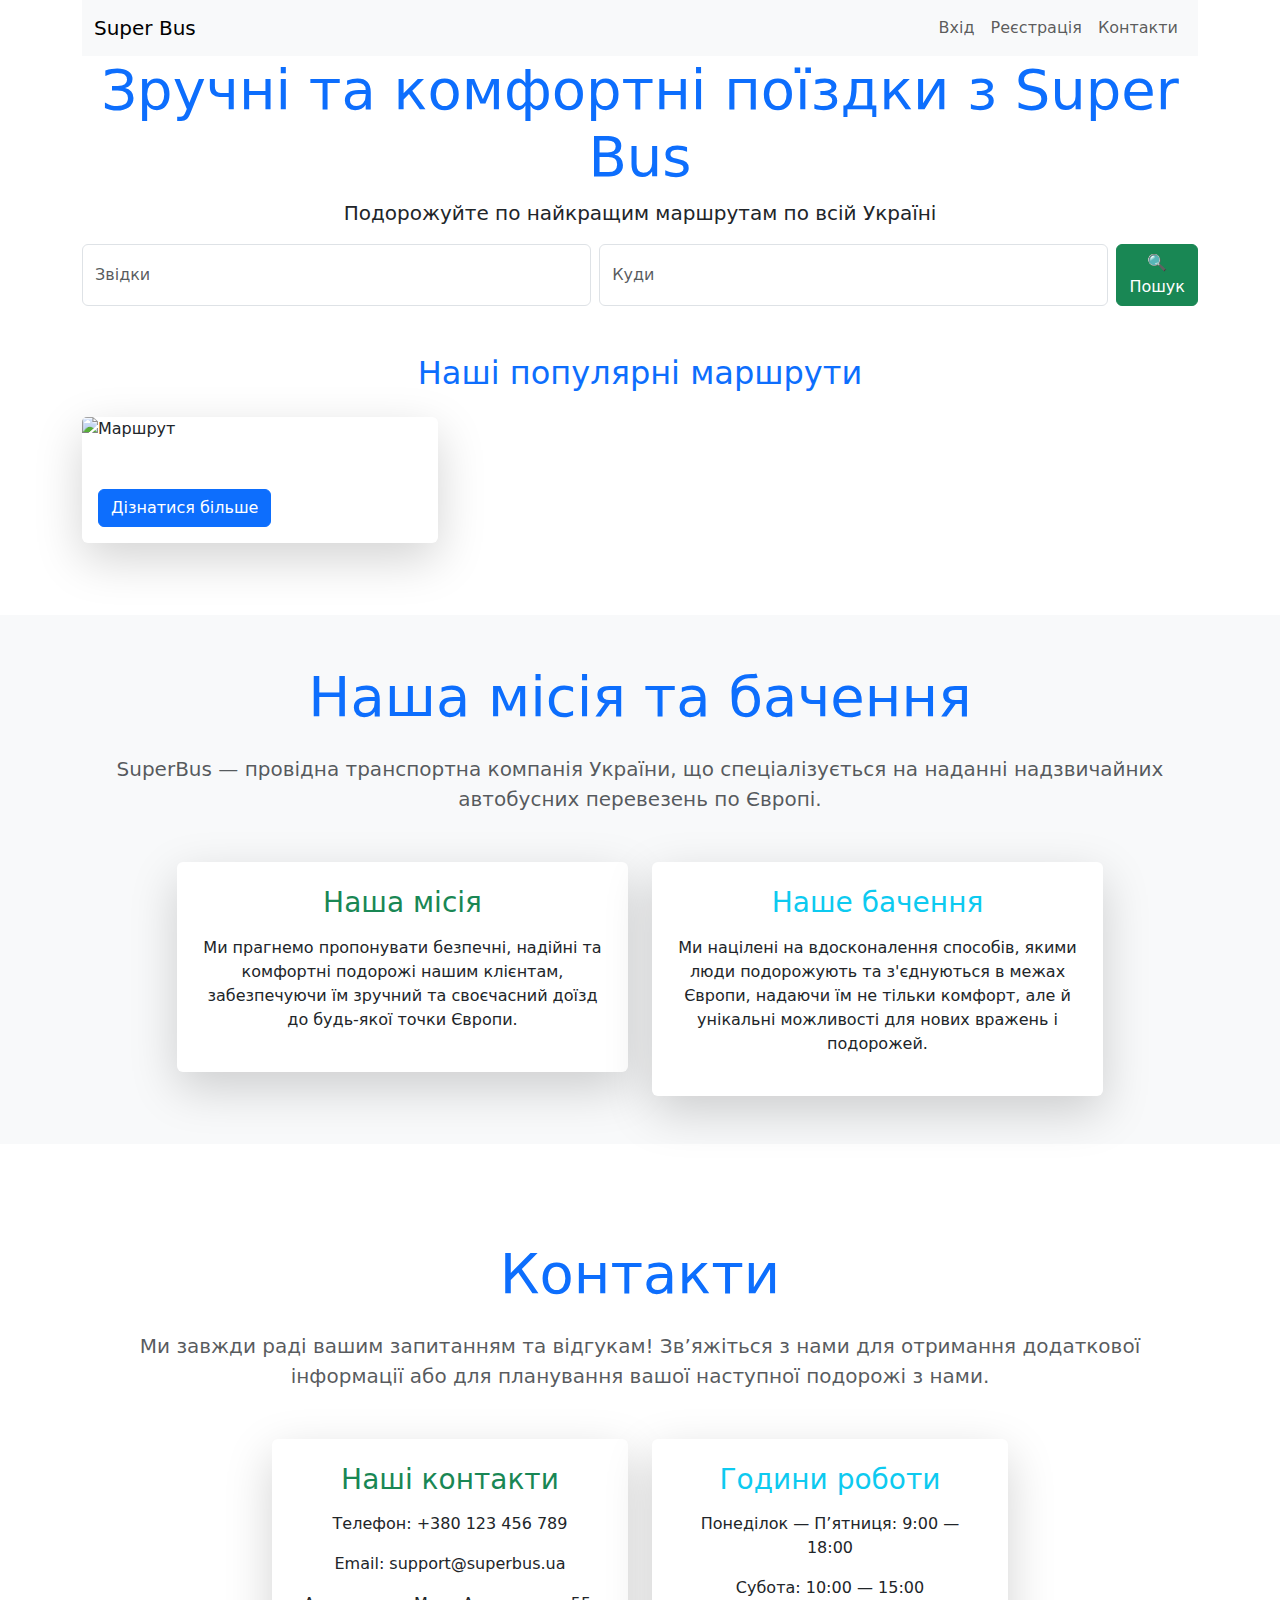
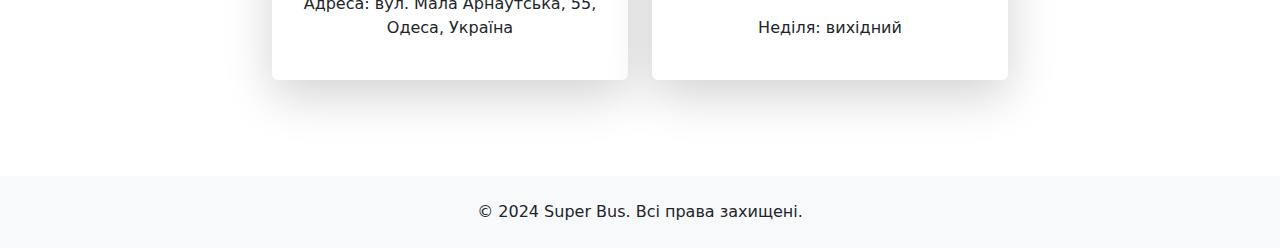
<file: src/main/resources/templates/index.html>
<!DOCTYPE html>
<html lang="uk" xmlns:th="http://www.w3.org/1999/xhtml">
    <head>
        <meta charset="UTF-8">
        <meta name="viewport" content="width=device-width, initial-scale=1.0">
        <title>Super Bus</title>
        <link href="https://cdn.jsdelivr.net/npm/bootstrap@5.3.0-alpha1/dist/css/bootstrap.min.css" rel="stylesheet">
        <link rel="stylesheet" th:href="@{/css/style.css}">
    </head>
    <body>
        <header>
            <div class="container">
                <nav class="navbar navbar-expand-lg navbar-light bg-light">
                    <div class="container-fluid">
                        <a class="navbar-brand" href="#">Super Bus</a>
                        <button class="navbar-toggler" type="button" data-bs-toggle="collapse" data-bs-target="#navbarNav"
                                aria-controls="navbarNav" aria-expanded="false" aria-label="Toggle navigation">
                            <span class="navbar-toggler-icon"></span>
                        </button>
                        <div class="collapse navbar-collapse" id="navbarNav">
                            <ul class="navbar-nav ms-auto">
                                <li class="nav-item">
                                    <a class="nav-link" href="#" data-bs-toggle="modal" data-bs-target="#loginModal">Вхід</a>
                                </li>
                                <li class="nav-item">
                                    <a class="nav-link" href="#" data-bs-toggle="modal" data-bs-target="#registerModal">Реєстрація</a>
                                </li>
                                <li class="nav-item">
                                    <a class="nav-link" href="#">Контакти</a>
                                </li>
                            </ul>
                        </div>
                    </div>
                </nav>
            </div>
        </header>

        <main>
            <!-- Секція банера -->
            <section class="jumbotron text-center banner-section">
                <div class="container">
                    <h1 class="display-4 text-primary">Зручні та комфортні поїздки з Super Bus</h1>
                    <p class="lead">Подорожуйте по найкращим маршрутам по всій Україні</p>

                    <!-- Форма для введення маршруту -->
                    <form id="searchForm" action="/routes" method="get" class="d-flex justify-content-center search-form">
                        <input type="text" id="from" name="from" placeholder="Звідки" class="form-control me-2" >
                        <input type="text" id="to" name="to" placeholder="Куди" class="form-control me-2" >
                        <button type="submit" class="btn btn-success">🔍 Пошук</button>
                    </form>
                </div>
            </section>

            <section class="container my-5">
                <h2 class="text-center mb-4 text-primary">Наші популярні маршрути</h2>
                <div class="row">
                    <div th:each="route : ${routes}" class="col-md-4 mb-4">
                        <div class="card shadow-lg border-0 h-100 route-card">
                            <img th:src="@{'/images/city/' + ${route.id}} + '.jpg'" class="card-img-top route-card-img" alt="Маршрут">
                            <div class="card-body">
                                <h5 th:text="${route.startLocation} + ' - ' + ${route.endLocation}" class="card-title"></h5>
                                <p th:text="${route.description}" class="card-text text-muted"></p>
                                <a href="/" class="btn btn-primary mt-3 route-card-btn">Дізнатися більше</a>
                            </div>
                        </div>
                    </div>
                </div>
            </section>

            <section class="our-mission-vision text-center my-5 py-5 bg-light">
                <div class="container">
                    <h2 class="display-4 mb-4 text-primary">Наша місія та бачення</h2>
                    <p class="lead text-muted mb-5">SuperBus — провідна транспортна компанія України, що спеціалізується на наданні надзвичайних автобусних перевезень по Європі.</p>

                    <div class="row justify-content-center">
                        <div class="col-md-5 mb-4 mb-md-0">
                            <div class="card shadow-lg border-0 p-4">
                                <h3 class="text-success mb-3">Наша місія</h3>
                                <p>Ми прагнемо пропонувати безпечні, надійні та комфортні подорожі нашим клієнтам, забезпечуючи їм зручний та своєчасний доїзд до будь-якої точки Європи.</p>
                            </div>
                        </div>

                        <div class="col-md-5">
                            <div class="card shadow-lg border-0 p-4">
                                <h3 class="text-info mb-3">Наше бачення</h3>
                                <p>Ми націлені на вдосконалення способів, якими люди подорожують та з'єднуються в межах Європи, надаючи їм не тільки комфорт, але й унікальні можливості для нових вражень і подорожей.</p>
                            </div>
                        </div>
                    </div>
                </div>
            </section>

            <section class="contact-us text-center my-5 py-5">
                <div class="container">
                    <h2 class="display-4 mb-4 text-primary">Контакти</h2>
                    <p class="lead text-muted mb-5">Ми завжди раді вашим запитанням та відгукам! Зв’яжіться з нами для отримання додаткової інформації або для планування вашої наступної подорожі з нами.</p>

                    <div class="row justify-content-center">
                        <div class="col-md-4">
                            <div class="card shadow-lg border-0 p-4">
                                <h3 class="text-success mb-3">Наші контакти</h3>
                                <p>Телефон: +380 123 456 789</p>
                                <p>Email: support@superbus.ua</p>
                                <p>Адреса: вул. Мала Арнаутська, 55, Одеса, Україна</p>
                            </div>
                        </div>

                        <div class="col-md-4">
                            <div class="card shadow-lg border-0 p-4">
                                <h3 class="text-info mb-3">Години роботи</h3>
                                <p>Понеділок — П’ятниця: 9:00 — 18:00</p>
                                <p>Субота: 10:00 — 15:00</p>
                                <p>Неділя: вихідний</p>
                            </div>
                        </div>
                    </div>
                </div>
            </section>
        </main>

        <footer class="bg-light py-4">
            <div class="container text-center">
                <p class="mb-0">© 2024 Super Bus. Всі права захищені.</p>
            </div>
        </footer>

        <div class="modal fade" id="loginModal" tabindex="-1" aria-labelledby="loginModalLabel" aria-hidden="true">
            <div class="modal-dialog">
                <div class="modal-content">
                    <div class="modal-header">
                        <h5 class="modal-title" id="loginModalLabel">Вхід</h5>
                        <button type="button" class="btn-close" data-bs-dismiss="modal" aria-label="Close"></button>
                    </div>
                    <div class="modal-body">
                        <form action="/user/login" method="post">
                            <div class="mb-3">
                                <label for="loginEmail" class="form-label">Електронна пошта</label>
                                <input type="email" class="form-control" id="loginEmail" name="loginEmail" placeholder="Введіть електронну пошту" required>
                            </div>
                            <div class="mb-3">
                                <label for="loginPassword" class="form-label">Пароль</label>
                                <input type="password" class="form-control" id="loginPassword" name="loginPassword" placeholder="Введіть пароль" required>
                            </div>
                            <button type="submit" class="btn btn-primary w-100">Увійти</button>
                        </form>
                        <div th:if="${error}" class="alert alert-danger">
                            <p th:text="${error}"></p>
                        </div>
                    </div>
                </div>
            </div>
        </div>
        <!-- Реєстрація Modal -->
        <div class="modal fade" id="registerModal" tabindex="-1" aria-labelledby="registerModalLabel" aria-hidden="true">
            <div class="modal-dialog">
                <div class="modal-content">
                    <div class="modal-header">
                        <h5 class="modal-title" id="registerModalLabel">Реєстрація</h5>
                        <button type="button" class="btn-close" data-bs-dismiss="modal" aria-label="Close"></button>
                    </div>
                    <div class="modal-body">
                        <form id="registerForm" action="/user/register" method="post">
                            <div class="mb-3">
                                <label for="registerName" class="form-label">Ім'я</label>
                                <input type="text" class="form-control" id="registerName" name="registerName" placeholder="Введіть ваше ім'я" required>
                                <div class="invalid-feedback">Це поле обов'язкове.</div>
                            </div>
                            <div class="mb-3">
                                <label for="registerEmail" class="form-label">Електронна пошта</label>
                                <input type="email" class="form-control" id="registerEmail" name="registerEmail" placeholder="Введіть електронну пошту" required>
                                <div class="invalid-feedback">Будь ласка, введіть правильну електронну пошту.</div>
                            </div>
                            <div class="mb-3">
                                <label for="registerPhone" class="form-label">Номер телефону</label>
                                <input type="tel" class="form-control" id="registerPhone" name="registerPhone" placeholder="Введіть номер телефону" required pattern="^\+?[0-9]{10,15}$">
                                <div class="invalid-feedback">Будь ласка, введіть дійсний номер телефону.</div>
                            </div>
                            <div class="mb-3">
                                <label for="registerPassword" class="form-label">Пароль</label>
                                <input type="password" class="form-control" id="registerPassword" name="registerPassword" placeholder="Введіть пароль" required minlength="6">
                                <div class="invalid-feedback">Пароль має бути не менше 6 символів.</div>
                            </div>
                            <div class="mb-3">
                                <label for="registerRole" class="form-label">Роль</label>
                                <select class="form-select" id="registerRole" name="registerRole" required>
                                    <option value="" disabled selected>Оберіть роль</option>
                                    <option value="Client">Користувач</option>
                                    <option value="Partner">Партнер</option>
                                </select>
                                <div class="invalid-feedback">Будь ласка, виберіть роль.</div>
                            </div>
                            <button type="submit" class="btn btn-success w-100">Зареєструватися</button>
                        </form>
                        <div th:if="${error}" class="alert alert-danger">
                            <p th:text="${error}"></p>
                        </div>
                    </div>
                </div>
            </div>
        </div>



        <!-- Підключаємо Bootstrap JS та Popper.js -->
        <script src="https://cdn.jsdelivr.net/npm/@popperjs/core@2.11.6/dist/umd/popper.min.js"></script>
        <script src="https://cdn.jsdelivr.net/npm/bootstrap@5.3.0-alpha1/dist/js/bootstrap.min.js"></script>

        <script>
            // Функція для обрізки пробілів в полях форми
            function trimInputFields(form) {
                const inputs = form.querySelectorAll('input, select');
                inputs.forEach(input => {
                    if (input.value) {
                        input.value = input.value.trim();
                    }
                });
            }

            // Функція для валідації форм
            function validateForm(form) {
                let valid = true;

                // Перевірка на обов'язкові поля
                const inputs = form.querySelectorAll('input[required], select[required]');
                inputs.forEach(input => {
                    if (input.value.trim() === "") {
                        valid = false;
                        input.classList.add("is-invalid");
                        input.nextElementSibling.textContent = "Це поле обов'язкове.";
                    } else {
                        input.classList.remove("is-invalid");
                    }
                });

                // Перевірка електронної пошти
                const email = form.querySelector("#registerEmail");
                if (email && !/\S+@\S+\.\S+/.test(email.value)) {
                    valid = false;
                    email.classList.add("is-invalid");
                    email.nextElementSibling.textContent = "Будь ласка, введіть правильну електронну пошту.";
                }

                // Перевірка телефону
                const phone = form.querySelector("#registerPhone");
                if (phone && !/^\+?[0-9]{10,15}$/.test(phone.value)) {
                    valid = false;
                    phone.classList.add("is-invalid");
                    phone.nextElementSibling.textContent = "Будь ласка, введіть дійсний номер телефону.";
                }

                // Перевірка паролю
                const password = form.querySelector("#registerPassword");
                if (password && password.value.length < 6) {
                    valid = false;
                    password.classList.add("is-invalid");
                    password.nextElementSibling.textContent = "Пароль має бути не менше 6 символів.";
                }

                return valid;
            }

            // Обробник події для форми реєстрації
            document.getElementById('registerForm').addEventListener('submit', function(event) {
                trimInputFields(this);
                if (!validateForm(this)) {
                    event.preventDefault();
                    event.stopPropagation();
                }
            });

            // Обробник події для форми входу
            document.getElementById('loginForm').addEventListener('submit', function(event) {
                trimInputFields(this);
                if (!validateForm(this)) {
                    event.preventDefault();
                    event.stopPropagation();
                }
            });
        </script>
        <script>
            document.getElementById('searchForm').addEventListener('submit', function(event) {
                let valid = true;

                // Перевірка поля "Звідки" і обробка пробілів
                const fromField = document.getElementById('from');
                const fromFeedback = document.getElementById('fromFeedback');
                fromField.value = fromField.value.trim(); // Обрізаємо зайві пробіли
                if (fromField.value === "") {
                    valid = false;
                    fromField.classList.add("is-invalid");
                    fromFeedback.style.display = 'block'; // Показуємо повідомлення про помилку
                } else {
                    fromField.classList.remove("is-invalid");
                    fromFeedback.style.display = 'none'; // Приховуємо повідомлення
                }

                // Перевірка поля "Куди" і обробка пробілів
                const toField = document.getElementById('to');
                const toFeedback = document.getElementById('toFeedback');
                toField.value = toField.value.trim(); // Обрізаємо зайві пробіли
                if (toField.value === "") {
                    valid = false;
                    toField.classList.add("is-invalid");
                    toFeedback.style.display = 'block'; // Показуємо повідомлення про помилку
                } else {
                    toField.classList.remove("is-invalid");
                    toFeedback.style.display = 'none'; // Приховуємо повідомлення
                }

                // Якщо хоча б одне поле некоректне, блокуємо відправку форми
                if (!valid) {
                    event.preventDefault();
                    event.stopPropagation();
                }
            });
        </script>
    </body>
</html>
</file>
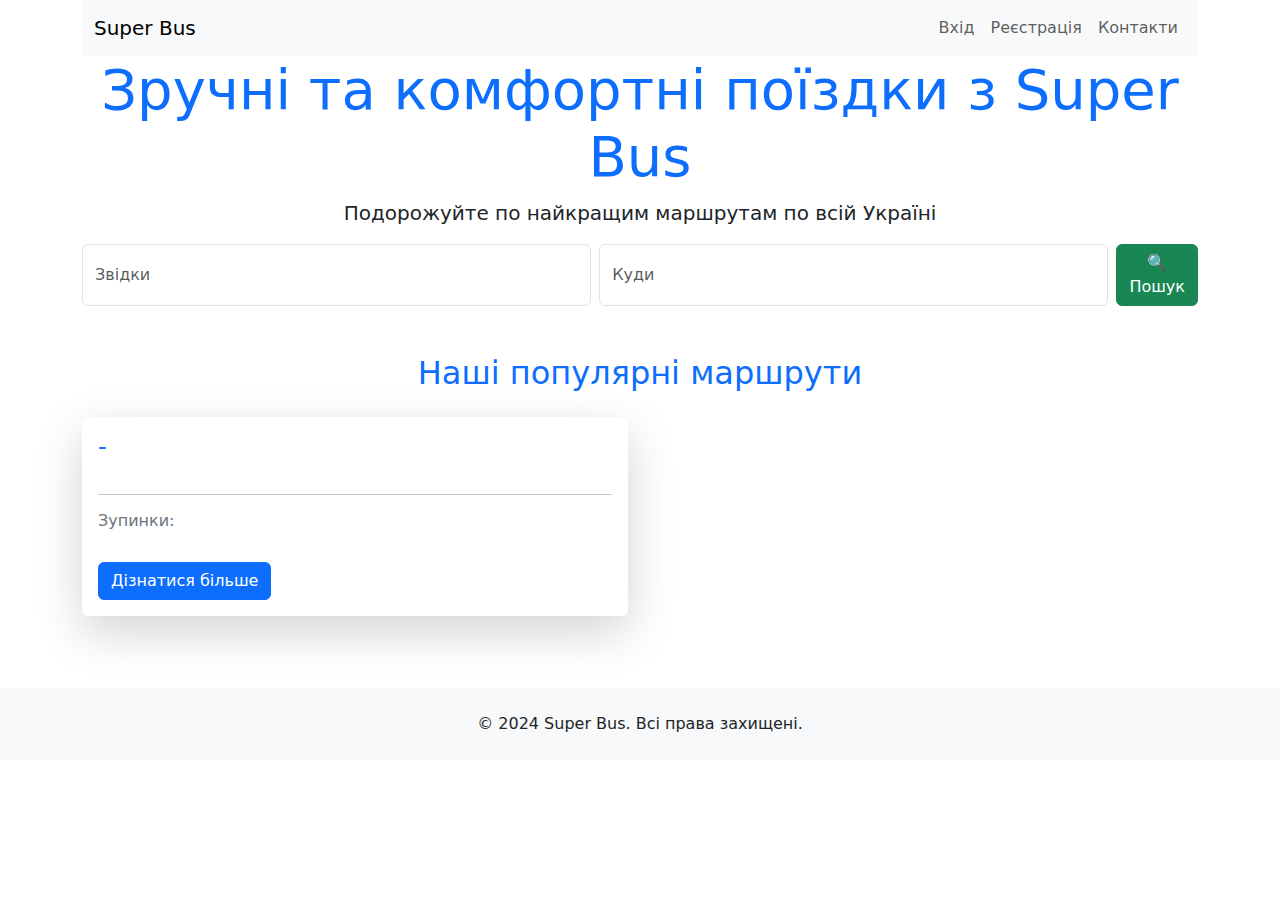
<file: src/main/resources/templates/routes.html>
<!DOCTYPE html>
<html lang="uk" xmlns:th="http://www.w3.org/1999/xhtml">
<head>
    <meta charset="UTF-8">
    <meta name="viewport" content="width=device-width, initial-scale=1.0">
    <title>Super Bus</title>
    <link href="https://cdn.jsdelivr.net/npm/bootstrap@5.3.0-alpha1/dist/css/bootstrap.min.css" rel="stylesheet">
    <link rel="stylesheet" th:href="@{/css/style.css}">
</head>
<body>
<header>
    <div class="container">
        <nav class="navbar navbar-expand-lg navbar-light bg-light">
            <div class="container-fluid">
                <a class="navbar-brand" href="/">Super Bus</a>
                <button class="navbar-toggler" type="button" data-bs-toggle="collapse" data-bs-target="#navbarNav"
                        aria-controls="navbarNav" aria-expanded="false" aria-label="Toggle navigation">
                    <span class="navbar-toggler-icon"></span>
                </button>
                <div class="collapse navbar-collapse" id="navbarNav">
                    <ul class="navbar-nav ms-auto">
                        <li class="nav-item">
                            <a class="nav-link" href="#" data-bs-toggle="modal" data-bs-target="#loginModal">Вхід</a>
                        </li>
                        <li class="nav-item">
                            <a class="nav-link" href="#" data-bs-toggle="modal" data-bs-target="#registerModal">Реєстрація</a>
                        </li>
                        <li class="nav-item">
                            <a class="nav-link" href="#">Контакти</a>
                        </li>
                    </ul>
                </div>
            </div>
        </nav>
    </div>
</header>

<main>
    <!-- Секція банера -->
    <section class="jumbotron text-center banner-section">
        <div class="container">
            <h1 class="display-4 text-primary">Зручні та комфортні поїздки з Super Bus</h1>
            <p class="lead">Подорожуйте по найкращим маршрутам по всій Україні</p>

            <!-- Форма для введення маршруту -->
            <form id="searchForm" action="/routes" method="get" class="d-flex justify-content-center search-form">
                <input type="text" id="from" name="from" placeholder="Звідки" class="form-control me-2">
                <input type="text" id="to" name="to" placeholder="Куди" class="form-control me-2">
                <button type="submit" class="btn btn-success">🔍 Пошук</button>
            </form>
        </div>
    </section>
    <section class="container my-5">
        <h2 class="text-center mb-4 text-primary">Наші популярні маршрути</h2>
        <div class="row">
            <div th:each="route : ${routes}" class="col-lg-6 mb-4">
                <div class="card shadow-lg border-0">
                    <div class="card-body">
                        <h4 class="card-title text-primary">
                            <span th:text="${route.startLocation}"></span> - <span th:text="${route.endLocation}"></span>
                        </h4>
                        <p class="card-text text-muted" th:text="${route.description}"></p>
                        <div class="d-flex justify-content-between align-items-center">
                            <span class="badge bg-primary text-white" th:text="'Ціна: ' + ${route.price} + ' грн'"></span>
                        </div>
                        <hr>
                        <h6 class="text-secondary">Зупинки:</h6>
                        <ul class="list-unstyled">
                            <li th:each="stop : ${route.stops}" class="mb-2">
                                <strong th:text="${stop.locationName}"></strong>
                            </li>
                        </ul>
                        <a th:href="@{'/route/' + ${route.id}}" class="btn btn-primary mt-3">Дізнатися більше</a>
                    </div>
                </div>
            </div>
        </div>
    </section>

</main>

<footer class="bg-light py-4">
    <div class="container text-center">
        <p class="mb-0">© 2024 Super Bus. Всі права захищені.</p>
    </div>
</footer>

<div class="modal fade" id="loginModal" tabindex="-1" aria-labelledby="loginModalLabel" aria-hidden="true">
    <div class="modal-dialog">
        <div class="modal-content">
            <div class="modal-header">
                <h5 class="modal-title" id="loginModalLabel">Вхід</h5>
                <button type="button" class="btn-close" data-bs-dismiss="modal" aria-label="Close"></button>
            </div>
            <div class="modal-body">
                <form action="/user/login" method="post">
                    <div class="mb-3">
                        <label for="loginEmail" class="form-label">Електронна пошта</label>
                        <input type="email" class="form-control" id="loginEmail" name="loginEmail" placeholder="Введіть електронну пошту" required>
                    </div>
                    <div class="mb-3">
                        <label for="loginPassword" class="form-label">Пароль</label>
                        <input type="password" class="form-control" id="loginPassword" name="loginPassword" placeholder="Введіть пароль" required>
                    </div>
                    <button type="submit" class="btn btn-primary w-100">Увійти</button>
                </form>
                <div th:if="${error}" class="alert alert-danger">
                    <p th:text="${error}"></p>
                </div>
            </div>
        </div>
    </div>
</div>

<!-- Реєстрація Modal -->
<div class="modal fade" id="registerModal" tabindex="-1" aria-labelledby="registerModalLabel" aria-hidden="true">
    <div class="modal-dialog">
        <div class="modal-content">
            <div class="modal-header">
                <h5 class="modal-title" id="registerModalLabel">Реєстрація</h5>
                <button type="button" class="btn-close" data-bs-dismiss="modal" aria-label="Close"></button>
            </div>
            <div class="modal-body">
                <form id="registerForm" action="/user/register" method="post">
                    <div class="mb-3">
                        <label for="registerName" class="form-label">Ім'я</label>
                        <input type="text" class="form-control" id="registerName" name="registerName" placeholder="Введіть ваше ім'я" required>
                        <div class="invalid-feedback">Це поле обов'язкове.</div>
                    </div>
                    <div class="mb-3">
                        <label for="registerEmail" class="form-label">Електронна пошта</label>
                        <input type="email" class="form-control" id="registerEmail" name="registerEmail" placeholder="Введіть електронну пошту" required>
                        <div class="invalid-feedback">Будь ласка, введіть правильну електронну пошту.</div>
                    </div>
                    <div class="mb-3">
                        <label for="registerPhone" class="form-label">Номер телефону</label>
                        <input type="tel" class="form-control" id="registerPhone" name="registerPhone" placeholder="Введіть номер телефону" required pattern="^\+?[0-9]{10,15}$">
                        <div class="invalid-feedback">Будь ласка, введіть дійсний номер телефону.</div>
                    </div>
                    <div class="mb-3">
                        <label for="registerPassword" class="form-label">Пароль</label>
                        <input type="password" class="form-control" id="registerPassword" name="registerPassword" placeholder="Введіть пароль" required minlength="6">
                        <div class="invalid-feedback">Пароль має бути не менше 6 символів.</div>
                    </div>
                    <div class="mb-3">
                        <label for="registerRole" class="form-label">Роль</label>
                        <select class="form-select" id="registerRole" name="registerRole" required>
                            <option value="" disabled selected>Оберіть роль</option>
                            <option value="Client">Користувач</option>
                            <option value="Partner">Партнер</option>
                        </select>
                        <div class="invalid-feedback">Будь ласка, виберіть роль.</div>
                    </div>
                    <button type="submit" class="btn btn-success w-100">Зареєструватися</button>
                </form>
                <div th:if="${error}" class="alert alert-danger">
                    <p th:text="${error}"></p>
                </div>
            </div>
        </div>
    </div>
</div>



<!-- Підключаємо Bootstrap JS та Popper.js -->
<script src="https://cdn.jsdelivr.net/npm/@popperjs/core@2.11.6/dist/umd/popper.min.js"></script>
<script src="https://cdn.jsdelivr.net/npm/bootstrap@5.3.0-alpha1/dist/js/bootstrap.min.js"></script>
<script>
    document.getElementById('searchForm').addEventListener('submit', function(event) {
        let valid = true;

        // Перевірка поля "Звідки" і обробка пробілів
        const fromField = document.getElementById('from');
        const fromFeedback = document.getElementById('fromFeedback');
        fromField.value = fromField.value.trim(); // Обрізаємо зайві пробіли
        if (fromField.value === "") {
            valid = false;
            fromField.classList.add("is-invalid");
            fromFeedback.style.display = 'block'; // Показуємо повідомлення про помилку
        } else {
            fromField.classList.remove("is-invalid");
            fromFeedback.style.display = 'none'; // Приховуємо повідомлення
        }

        // Перевірка поля "Куди" і обробка пробілів
        const toField = document.getElementById('to');
        const toFeedback = document.getElementById('toFeedback');
        toField.value = toField.value.trim(); // Обрізаємо зайві пробіли
        if (toField.value === "") {
            valid = false;
            toField.classList.add("is-invalid");
            toFeedback.style.display = 'block'; // Показуємо повідомлення про помилку
        } else {
            toField.classList.remove("is-invalid");
            toFeedback.style.display = 'none'; // Приховуємо повідомлення
        }

        // Якщо хоча б одне поле некоректне, блокуємо відправку форми
        if (!valid) {
            event.preventDefault();
            event.stopPropagation();
        }
    });
</script>
</body>
</html>
</file>
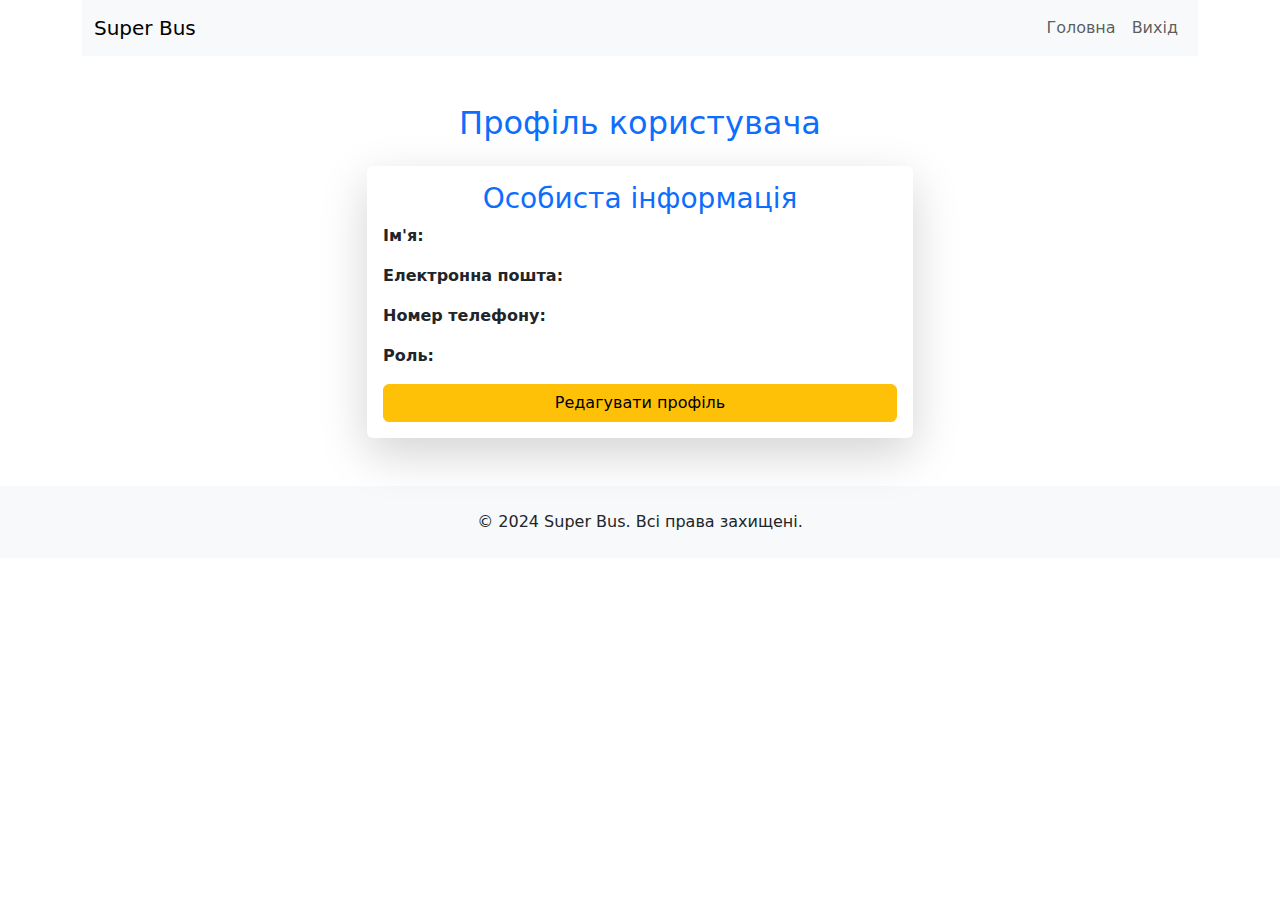
<file: src/main/resources/templates/user-profile.html>
<!DOCTYPE html>
<html lang="uk" xmlns:th="http://www.w3.org/1999/xhtml">
    <head>
        <meta charset="UTF-8">
        <meta name="viewport" content="width=device-width, initial-scale=1.0">
        <title>Профіль користувача - Super Bus</title>
        <link href="https://cdn.jsdelivr.net/npm/bootstrap@5.3.0-alpha1/dist/css/bootstrap.min.css" rel="stylesheet">
        <link rel="stylesheet" th:href="@{/css/style.css}">
    </head>
    <body>
        <header>
            <div class="container">
                <nav class="navbar navbar-expand-lg navbar-light bg-light">
                    <div class="container-fluid">
                        <a class="navbar-brand" href="/">Super Bus</a>
                        <button class="navbar-toggler" type="button" data-bs-toggle="collapse" data-bs-target="#navbarNav"
                                aria-controls="navbarNav" aria-expanded="false" aria-label="Toggle navigation">
                            <span class="navbar-toggler-icon"></span>
                        </button>
                        <div class="collapse navbar-collapse" id="navbarNav">
                            <ul class="navbar-nav ms-auto">
                                <li class="nav-item">
                                    <a class="nav-link" href="/">Головна</a>
                                </li>
                                <li class="nav-item">
                                    <a class="nav-link" href="/user/logout">Вихід</a>
                                </li>
                            </ul>
                        </div>
                    </div>
                </nav>
            </div>
        </header>

        <main>
            <section class="container my-5">
                <h2 class="text-center mb-4 text-primary">Профіль користувача</h2>

                <div class="row">
                    <div class="col-md-6 offset-md-3">
                        <!-- User profile card -->
                        <div class="card shadow-lg border-0">
                            <div class="card-body">
                                <h3 class="text-center text-primary">Особиста інформація</h3>
                                <div class="mb-3">
                                    <strong>Ім'я:</strong>
                                    <p th:text="${user.name}"></p>
                                </div>
                                <div class="mb-3">
                                    <strong>Електронна пошта:</strong>
                                    <p th:text="${user.email}"></p>
                                </div>
                                <div class="mb-3">
                                    <strong>Номер телефону:</strong>
                                    <p th:text="${user.phone}"></p>
                                </div>
                                <div class="mb-3">
                                    <strong>Роль:</strong>
                                    <p th:text="${user.role}"></p>
                                </div>
                                <a href="#editProfileModal" class="btn btn-warning w-100" data-bs-toggle="modal" data-bs-target="#editProfileModal">Редагувати профіль</a>
                            </div>
                        </div>
                    </div>
                </div>
            </section>

            <!-- Edit Profile Modal -->
            <div class="modal fade" id="editProfileModal" tabindex="-1" aria-labelledby="editProfileModalLabel" aria-hidden="true">
                <div class="modal-dialog">
                    <div class="modal-content">
                        <div class="modal-header">
                            <h5 class="modal-title" id="editProfileModalLabel">Редагувати профіль</h5>
                            <button type="button" class="btn-close" data-bs-dismiss="modal" aria-label="Close"></button>
                        </div>
                        <div class="modal-body">
                            <form action="/user/update" method="post">
                                <div class="mb-3">
                                    <label for="editName" class="form-label">Ім'я</label>
                                    <input type="text" class="form-control" id="editName" name="name" th:value="${user.name}" required>
                                </div>
                                <div class="mb-3">
                                    <label for="editEmail" class="form-label">Електронна пошта</label>
                                    <input type="email" class="form-control" id="editEmail" name="email" th:value="${user.email}" required>
                                </div>
                                <div class="mb-3">
                                    <label for="editPhone" class="form-label">Номер телефону</label>
                                    <input type="tel" class="form-control" id="editPhone" name="phone" th:value="${user.phone}" required pattern="^\+?[0-9]{10,15}$">
                                </div>
                                <div class="mb-3">
                                    <label for="editPassword" class="form-label">Новый пароль</label>
                                    <input type="password" class="form-control" id="editPassword" name="password" placeholder="Введіть новий пароль">
                                </div>
                                <button type="submit" class="btn btn-success w-100">Оновити профіль</button>
                            </form>
                        </div>
                    </div>
                </div>
            </div>
        </main>

        <footer class="bg-light py-4">
            <div class="container text-center">
                <p class="mb-0">© 2024 Super Bus. Всі права захищені.</p>
            </div>
        </footer>

        <!-- Підключаємо Bootstrap JS та Popper.js -->
        <script src="https://cdn.jsdelivr.net/npm/@popperjs/core@2.11.6/dist/umd/popper.min.js"></script>
        <script src="https://cdn.jsdelivr.net/npm/bootstrap@5.3.0-alpha1/dist/js/bootstrap.min.js"></script>
    </body>
</html>
</file>
